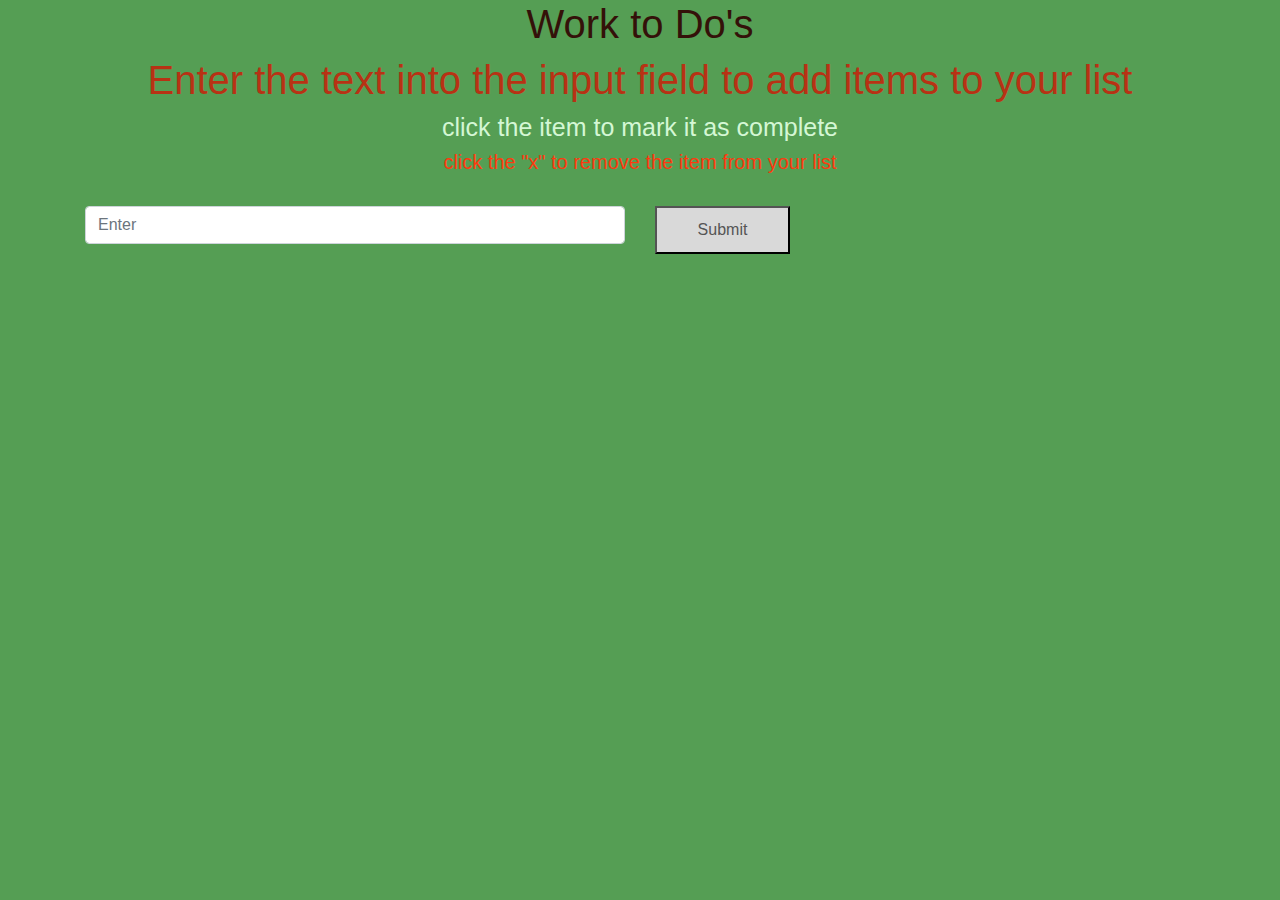
<file: JavascriptList/index.html>
<!doctype html>
<html lang="en">
  <head>
    <!-- Required meta tags -->
    <meta charset="utf-8">
    <meta name="viewport" content="width=device-width, initial-scale=1, shrink-to-fit=no">

    <!-- Bootstrap CSS -->
    <link rel="stylesheet" href="https://stackpath.bootstrapcdn.com/bootstrap/4.3.1/css/bootstrap.min.css" integrity="sha384-ggOyR0iXCbMQv3Xipma34MD+dH/1fQ784/j6cY/iJTQUOhcWr7x9JvoRxT2MZw1T" crossorigin="anonymous">

    <link rel="stylesheet" href="index.css">
    <script src="javascript/list.js"></script>
    <title>JavaList</title>
  </head>
  <body>
    <div class="container container-fluid text-center">
    <h1 >Work to Do's</h1>
    <h2>Enter the text into the input field to add items to your list</h2>
    <h3>click the item to mark it as complete</h3>
    <h4>click the "x" to remove the item from your list</h4>
  </div>
    <br>

    <div class="container text-center">
      <div class="row">
        <div class="col">
    <input type="text" class="form-control" id="myInput" aria-describedby="todolist" placeholder="Enter">
    </div>
      <div class="col">
    <button type="text" class="addBtn" onclick="newElement()" >Submit</button>
  </div>
  </div>
  <br>
  <ul id="myUL">
    
  </ul>
  </div>

    <!-- Optional JavaScript -->
    <!-- jQuery first, then Popper.js, then Bootstrap JS -->
    <script src="https://code.jquery.com/jquery-3.3.1.slim.min.js" integrity="sha384-q8i/X+965DzO0rT7abK41JStQIAqVgRVzpbzo5smXKp4YfRvH+8abtTE1Pi6jizo" crossorigin="anonymous"></script>
    <script src="https://cdnjs.cloudflare.com/ajax/libs/popper.js/1.14.7/umd/popper.min.js" integrity="sha384-UO2eT0CpHqdSJQ6hJty5KVphtPhzWj9WO1clHTMGa3JDZwrnQq4sF86dIHNDz0W1" crossorigin="anonymous"></script>
    <script src="https://stackpath.bootstrapcdn.com/bootstrap/4.3.1/js/bootstrap.min.js" integrity="sha384-JjSmVgyd0p3pXB1rRibZUAYoIIy6OrQ6VrjIEaFf/nJGzIxFDsf4x0xIM+B07jRM" crossorigin="anonymous"></script>
  </body>
</html>
</file>
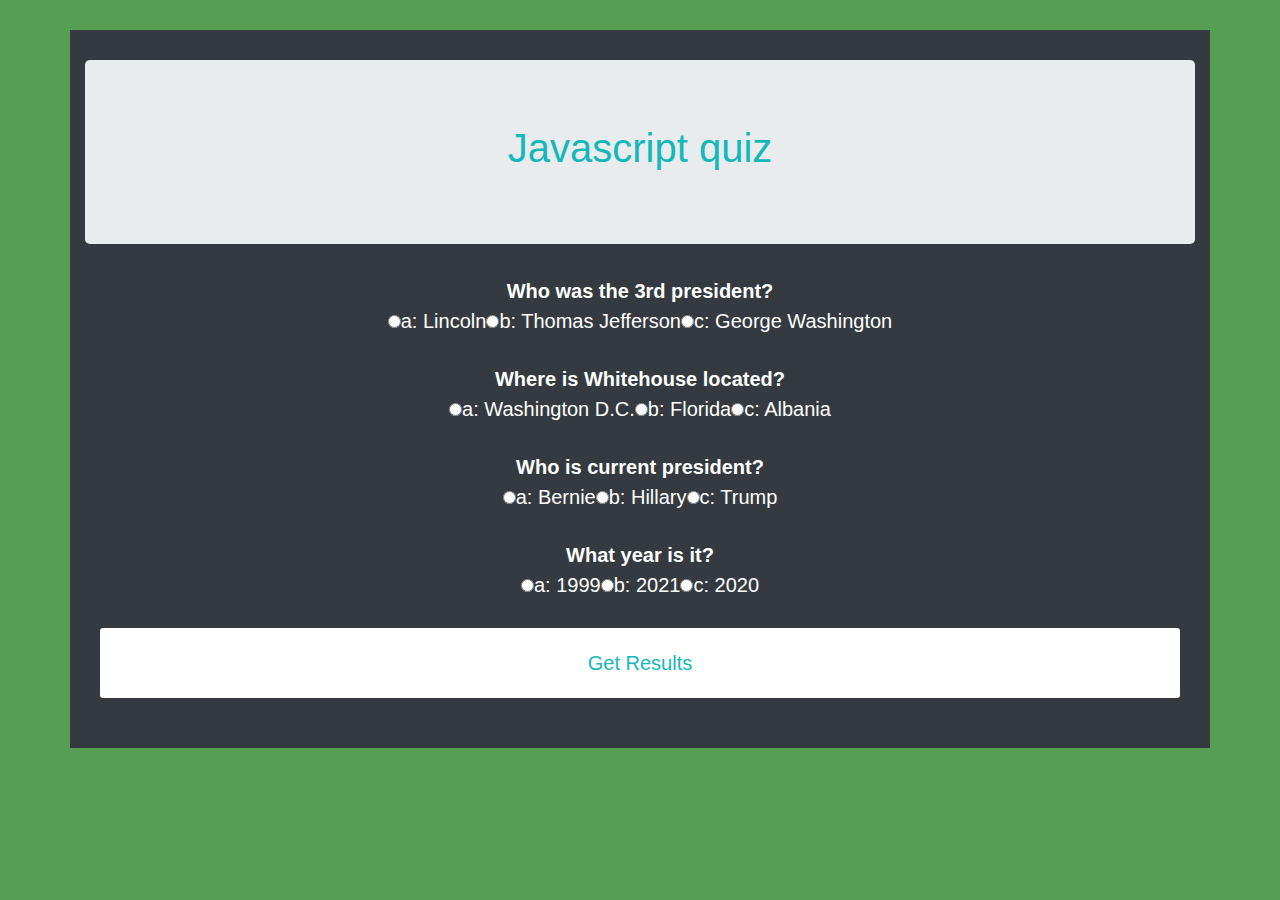
<file: Javascriptquiz/index.html>
<!doctype html>
<html lang="en">
  <head>
    <!-- Required meta tags -->
    <meta charset="utf-8">
    <meta name="viewport" content="width=device-width, initial-scale=1, shrink-to-fit=no">

    <!-- Bootstrap CSS -->
    <link rel="stylesheet" href="https://stackpath.bootstrapcdn.com/bootstrap/4.3.1/css/bootstrap.min.css" integrity="sha384-ggOyR0iXCbMQv3Xipma34MD+dH/1fQ784/j6cY/iJTQUOhcWr7x9JvoRxT2MZw1T" crossorigin="anonymous">

    <link rel="stylesheet" href="index.css">
    <title>javascriptuiz</title>
  </head>
  <body>

    <div class="container text-center bg-dark text-white">
      <br>
    <div class="jumbotron">
    <h2>Javascript quiz</h2>
    </div>

    <div class="container container-fluid text-center">

    <div id="quiz"></div>
    <button id="submit" class="container-fluid">Get Results</button>
    <div id="results" class="container-fluid"></div>
    <script src="javascript/quiz.js"></script>
    <br>
    </div>
    </div>

    <!-- Optional JavaScript -->
    <!-- jQuery first, then Popper.js, then Bootstrap JS -->
    <script src="https://code.jquery.com/jquery-3.3.1.slim.min.js" integrity="sha384-q8i/X+965DzO0rT7abK41JStQIAqVgRVzpbzo5smXKp4YfRvH+8abtTE1Pi6jizo" crossorigin="anonymous"></script>
    <script src="https://cdnjs.cloudflare.com/ajax/libs/popper.js/1.14.7/umd/popper.min.js" integrity="sha384-UO2eT0CpHqdSJQ6hJty5KVphtPhzWj9WO1clHTMGa3JDZwrnQq4sF86dIHNDz0W1" crossorigin="anonymous"></script>
    <script src="https://stackpath.bootstrapcdn.com/bootstrap/4.3.1/js/bootstrap.min.js" integrity="sha384-JjSmVgyd0p3pXB1rRibZUAYoIIy6OrQ6VrjIEaFf/nJGzIxFDsf4x0xIM+B07jRM" crossorigin="anonymous"></script>

  </body>
</html>
</file>
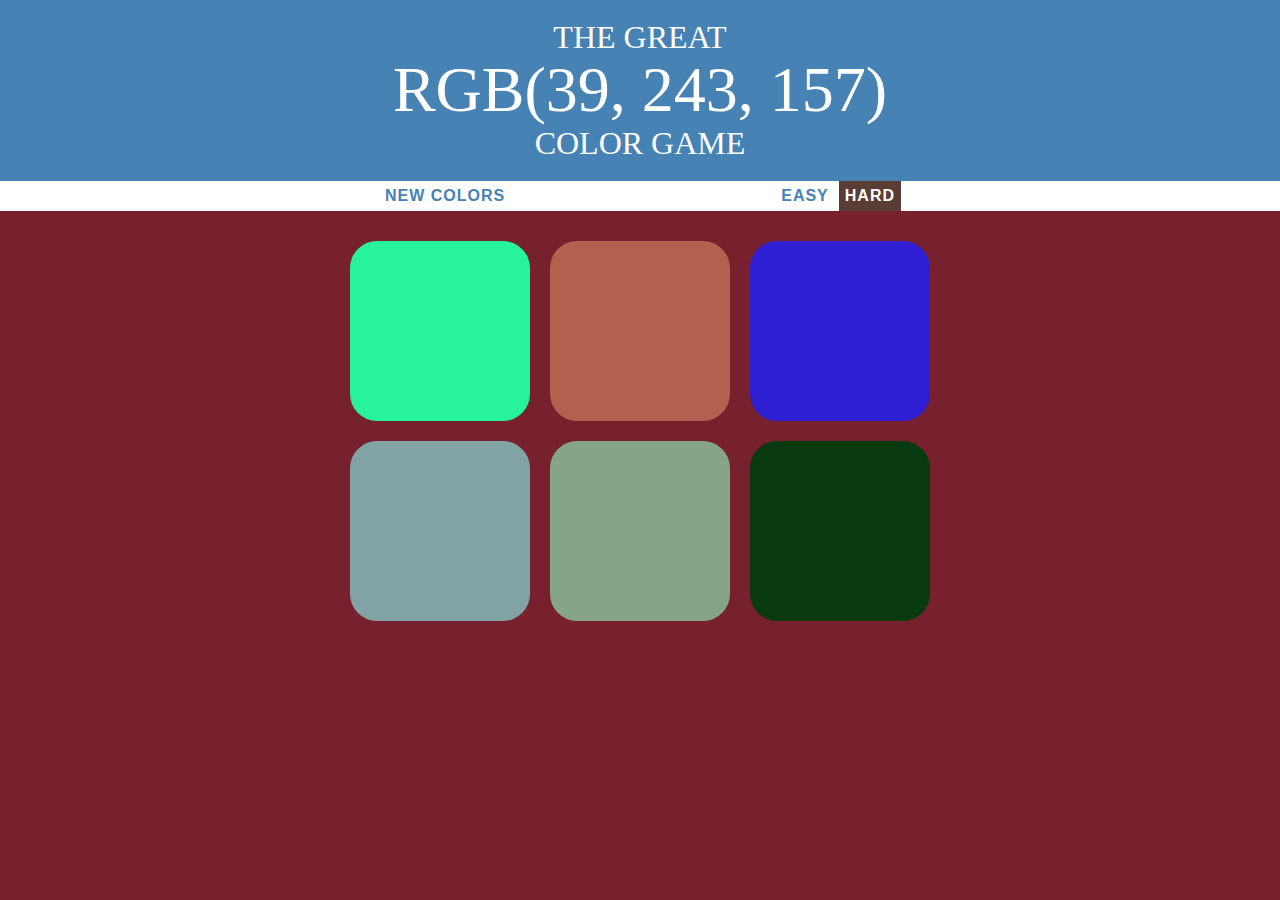
<file: RGBcolorgame/colorGame.html>
<!DOCTYPE html>
<html xmlns:mso="urn:schemas-microsoft-com:office:office" xmlns:msdt="uuid:C2F41010-65B3-11d1-A29F-00AA00C14882">
<head>
	<title></title>
	<link rel="stylesheet" type="text/css" href="colorGame.css">

<!--[if gte mso 9]><xml>
<mso:CustomDocumentProperties>
<mso:display_urn_x003a_schemas-microsoft-com_x003a_office_x003a_office_x0023_Editor msdt:dt="string">Herrbach Nancy</mso:display_urn_x003a_schemas-microsoft-com_x003a_office_x003a_office_x0023_Editor>
<mso:Order msdt:dt="string">183500.000000000</mso:Order>
<mso:ComplianceAssetId msdt:dt="string"></mso:ComplianceAssetId>
<mso:display_urn_x003a_schemas-microsoft-com_x003a_office_x003a_office_x0023_Author msdt:dt="string">Herrbach Nancy</mso:display_urn_x003a_schemas-microsoft-com_x003a_office_x003a_office_x0023_Author>
<mso:ContentTypeId msdt:dt="string">0x010100DC0956B32E8BE043A82FF9FE59E48DC5</mso:ContentTypeId>
<mso:_SourceUrl msdt:dt="string"></mso:_SourceUrl>
<mso:_SharedFileIndex msdt:dt="string"></mso:_SharedFileIndex>
</mso:CustomDocumentProperties>
</xml><![endif]-->
</head>
<body>
	
<div class="title">
<h1>
	The Great 
	<br>
	<span id="colorDisplay">RGB</span> 
	<br>
	Color Game
</h1>
</div>

<div id="stripe">
	<button id="reset">New Colors</button>
	<span id="message"></span>
	<button class="mode">Easy</button>
	<button class="mode selected">Hard</button>
</div>

	<div id="container">
		<div class="square"></div>
		<div class="square"></div>
		<div class="square"></div>
		<div class="square"></div>
		<div class="square"></div>
		<div class="square"></div>
	</div>

<script type="text/javascript" src="javascript/RGBJavaScript.html"></script>
</body>
</html>
</file>
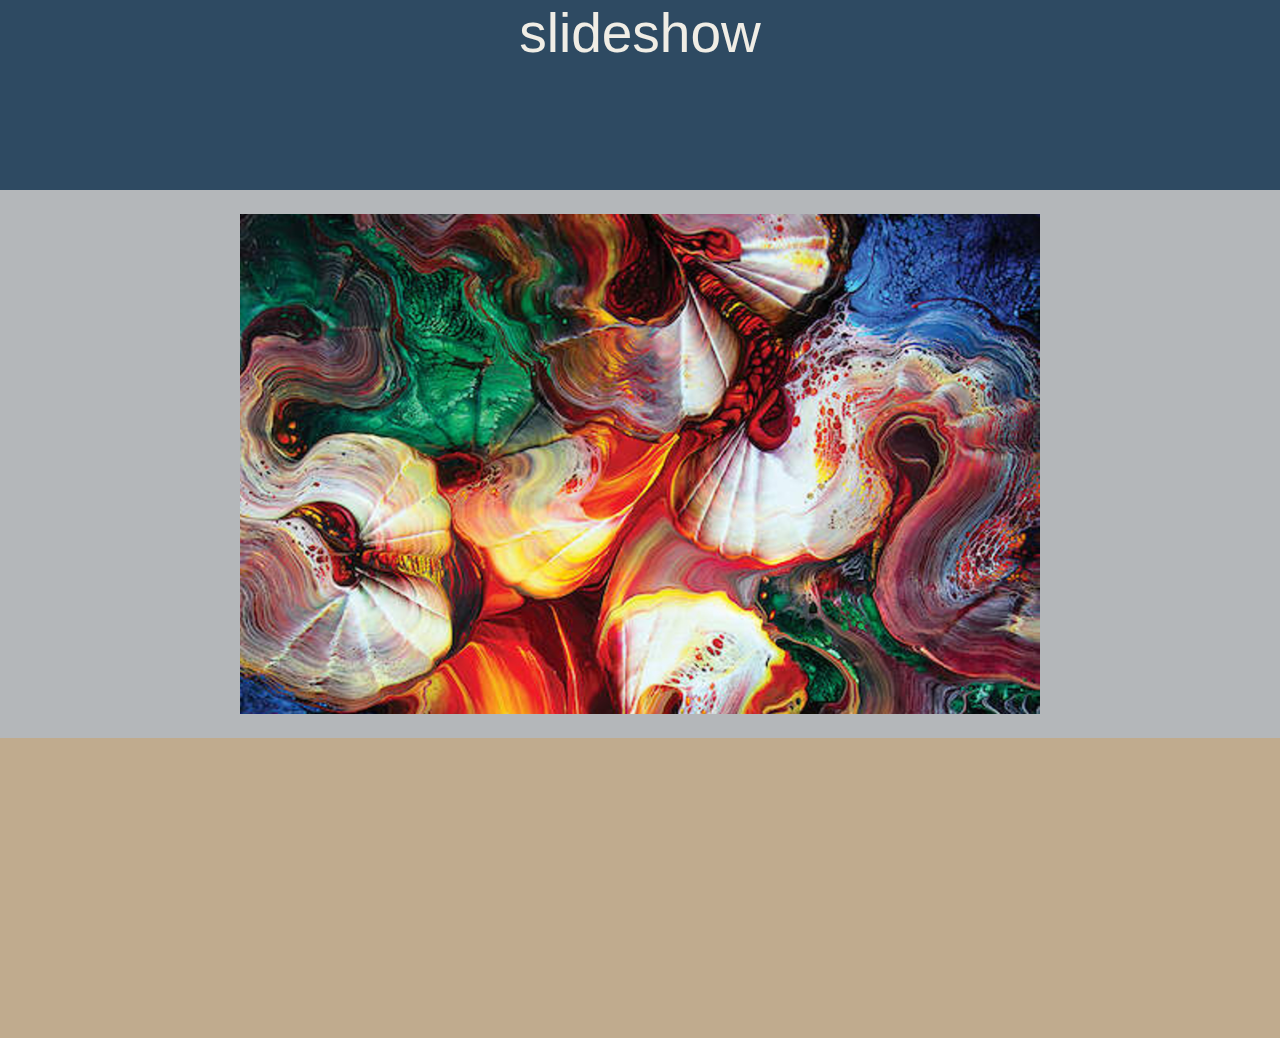
<file: Slideshow/Main.html>
<!doctype html>
<html lang="en">
  <head>
    <!-- Required meta tags -->
    <meta charset="utf-8">
    <meta name="viewport" content="width=device-width, initial-scale=1, shrink-to-fit=no">

    <!-- Bootstrap CSS -->
    <link rel="stylesheet" href="https://stackpath.bootstrapcdn.com/bootstrap/4.4.1/css/bootstrap.min.css" integrity="sha384-Vkoo8x4CGsO3+Hhxv8T/Q5PaXtkKtu6ug5TOeNV6gBiFeWPGFN9MuhOf23Q9Ifjh" crossorigin="anonymous">

    <link rel="stylesheet" type="text/css" href="Main.css">
    <title>slideshow</title>
  </head>
  <body>

    <header>
        <div class="container-fluid">
                <h1>
                        slideshow
                </h1>
        </div>
    </header>

    <br>
    <div id="slideshow-example" data-component="slideshow">
            <div role="list">
              <div class="slide">
                <img src="images/art1.png" alt="art1">
              </div>
              <div class="slide">
                <img src="images/art2.jpg" alt="art2">
              </div>
              <div class="slide">
                <img src="images/art3.jpg" alt="art3">
              </div>
              <div class="slide">
                <img src="images/art4.jpg" alt="art4">
                </div>
            </div>
          </div>
        <script src="slide.js"></script>

          <br>
    <footer class="text-justify">

    </footer>
    

    <!-- Optional JavaScript -->
    <!-- jQuery first, then Popper.js, then Bootstrap JS -->
    <script src="https://code.jquery.com/jquery-3.4.1.slim.min.js" integrity="sha384-J6qa4849blE2+poT4WnyKhv5vZF5SrPo0iEjwBvKU7imGFAV0wwj1yYfoRSJoZ+n" crossorigin="anonymous"></script>
    <script src="https://cdn.jsdelivr.net/npm/popper.js@1.16.0/dist/umd/popper.min.js" integrity="sha384-Q6E9RHvbIyZFJoft+2mJbHaEWldlvI9IOYy5n3zV9zzTtmI3UksdQRVvoxMfooAo" crossorigin="anonymous"></script>
    <script src="https://stackpath.bootstrapcdn.com/bootstrap/4.4.1/js/bootstrap.min.js" integrity="sha384-wfSDF2E50Y2D1uUdj0O3uMBJnjuUD4Ih7YwaYd1iqfktj0Uod8GCExl3Og8ifwB6" crossorigin="anonymous"></script>
  </body>
</html>
</file>
<file: JavascriptList/index.css>
body{
    background-color: #559E54;
    color: #341109;
    
}

h2{
    color: #B83214;
    font-size: 40px;
}

h3{
    color:#D4F7D4;
    font-size: 25px;
}

h4{
    color:#FD3A0F;
    font-size: 20px;
}

/* Include the padding and border in an element's total width and height */
* {
    box-sizing: border-box;
  }
  
  /* Remove margins and padding from the list */
  ul {
    margin: 0;
    padding: 0;
  }
  
  /* Style the list items */
  ul li {
    cursor: pointer;
    position: relative;
    padding: 12px 8px 12px 40px;
    background: #eee;
    font-size: 18px;
    transition: 0.2s;
  
    /* make the list items unselectable */
    -webkit-user-select: none;
    -moz-user-select: none;
    -ms-user-select: none;
    user-select: none;
  }
  
  /* Set all odd list items to a different color (zebra-stripes) */
  ul li:nth-child(odd) {
    background: #f9f9f9;
  }
  
  /* Darker background-color on hover */
  ul li:hover {
    background: #ddd;
  }
  
  /* When clicked on, add a background color and strike out text */
  ul li.checked {
    background: #888;
    color: #fff;
    text-decoration: line-through;
  }
  
  /* Add a "checked" mark when clicked on */
  ul li.checked::before {
    content: '';
    position: absolute;
    border-color: #fff;
    border-style: solid;
    border-width: 0 2px 2px 0;
    top: 10px;
    left: 16px;
    transform: rotate(45deg);
    height: 15px;
    width: 7px;
  }
  
  /* Style the close button */
  .close {
    position: absolute;
    right: 0;
    top: 0;
    padding: 12px 16px 12px 16px;
  }
  
  .close:hover {
    background-color: #f44336;
    color: white;
  }
  
  /* Style the header */
  .header {
    background-color: #f44336;
    padding: 30px 40px;
    color: white;
    text-align: center;
  }
  
  /* Clear floats after the header */
  .header:after {
    content: "";
    display: table;
    clear: both;
  }
  
  /* Style the input */
  input {
    margin: 0;
    border: none;
    border-radius: 0;
    width: 75%;
    padding: 10px;
    float: left;
    font-size: 16px;
  }
  
  /* Style the "Add" button */
  .addBtn {
    padding: 10px;
    width: 25%;
    background: #d9d9d9;
    color: #555;
    float: left;
    text-align: center;
    font-size: 16px;
    cursor: pointer;
    transition: 0.3s;
    border-radius: 0;
  }
  
  .addBtn:hover {
    background-color: #bbb;
  }
</file>
<file: Javascriptquiz/index.css>
body{
  font-size: 20px;
  font-family: sans-serif;
  background-color: #559E54;
    color: #341109;
    text-align: center;
    padding: 30px;
}
.question{
  font-weight: 600;
}
.quiz{
  font-weight: 600;
}
.answers {
  margin-bottom: 20px;
}
#submit{
  font-family: sans-serif;
  font-size: 20px;
  background-color: #fff;
  color: rgb(20, 184, 184);
  border: 0px;
  border-radius: 3px;
  padding: 20px;
  cursor: pointer;
  margin-bottom: 20px;
}
#submit:hover{
  background-color: rgb(20, 184, 184);
  color: #fff;
}

h2{
  color: rgb(20, 184, 184);
  font-size: 40px;
}
</file>
<file: RGBcolorgame/colorGame.css>
body {
	background-color: rgb(119, 33, 46);
	margin: 0;
	font-family: "Montserrat", "Avenir";
}

.square {
	width: 30%;
	background: purple;
	padding-bottom: 30%;
	float: left;
	margin: 1.66%;
	border-radius: 15%;
	transition: background 0.6s;
	-webkit-transition: background 0.6s;
	-moz-transition: background 0.6s;
}

#container {
	margin: 20px auto;
	max-width: 600px;
}

h1 {
	text-align: center;
	line-height: 1.1;
	font-weight: normal;
	color: white;
	background: rgb(51, 95, 88);
	margin: 0;
	text-transform: uppercase;
	padding: 20px 0;
}

#colorDisplay {
	font-size: 200%;
}

#message {
	display: inline-block;
	width: 20%;
}

#stripe {
	background: white;
	height: 30px;
	text-align: center;
	color: black;
}

.selected {
	color: white;
	background: rgb(90, 62, 54);
}

button {
	border: none;
	background: none;
	text-transform: uppercase;
	height: 100%;
	font-weight: 700;
	color: steelblue;
	letter-spacing: 1px;
	font-size: inherit;
	transition: all 0.3s;
	-webkit-transition: all 0.3s;
	-moz-transition: all 0.3s;
	outline: none;
}

button:hover {
	color: white;
	background: rgb(216, 212, 211);
}

.title{
	background-color: rgb(245, 214, 198);
}
</file>
<file: Slideshow/Main.css>
header{
    background-color: rgb(46, 74, 98);
    height: 190px;
    color: rgb(240, 237, 229);
    text-align: center;
}

h1{
    font-size: 55px;
}

body{
    background-color: rgb(180, 183, 186);
    text-align: center;
}

footer{
    background-color: rgb(192, 171, 142);
    height: 300px;
}

[data-component="slideshow"] .slide {
    display: none;
  }

  [data-component="slideshow"] .slide.active {
    display: block;
  }
</file>
